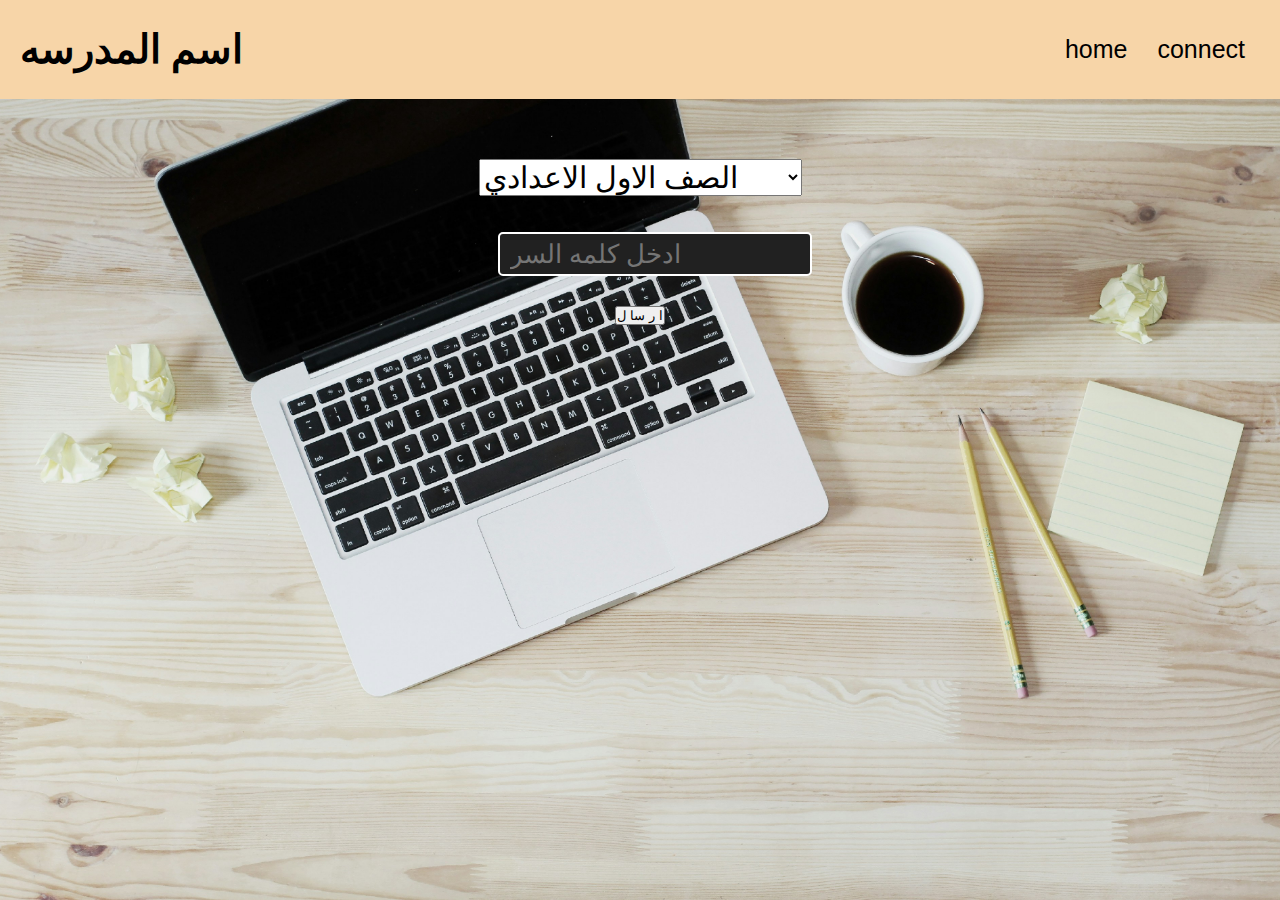
<file: index.html>
<!DOCTYPE html>
<html lang="en">

<head>
    <meta charset="UTF-8">
    <meta name="viewport" content="width=device-width, initial-scale=1.0">
    <link rel="stylesheet" href="style.css">
    <link rel="stylesheet" href="https://cdnjs.cloudflare.com/ajax/libs/font-awesome/6.6.0/css/all.min.css">

    <title>اسم المدرسه </title>
</head>

<body>
    <header>
        <div class="header">
            <h1>
                اسم المدرسه 
            </h1>

            <nav>
                <ul>
                    <li><a href="index.html">home</a></li>
                    <li><a href="contact.html">connect</a></li>
                </ul>
            </nav>

        </div>
    </header>
    <div class="search">
        <center>
            <select class="select"  id="mySelect" class="password">
                <optgroup label="الاعدادي">
                    <option value="perp1">الصف الاول الاعدادي</option>
                    <option value="perp2" >الصف الثاني الاعدادي </option>
                    <option value="perp3">الصف الثالث الاعدادي</option>
                </optgroup>
            </select>
            <br><br><br>
        <input type="password" id="passwordInput" placeholder="ادخل كلمه السر " class="password">
        <br>        
        <button onclick="checkPassword()" class="button">ا ر سا ل</button>
        <p id="linkOutput"></p>      
        <h2 class="h2">
            <p id="linkOutput"></p>
        </h2>
        </center>

    </div>





<script src="main.js">
    </script>
</body>

</html>
</file>
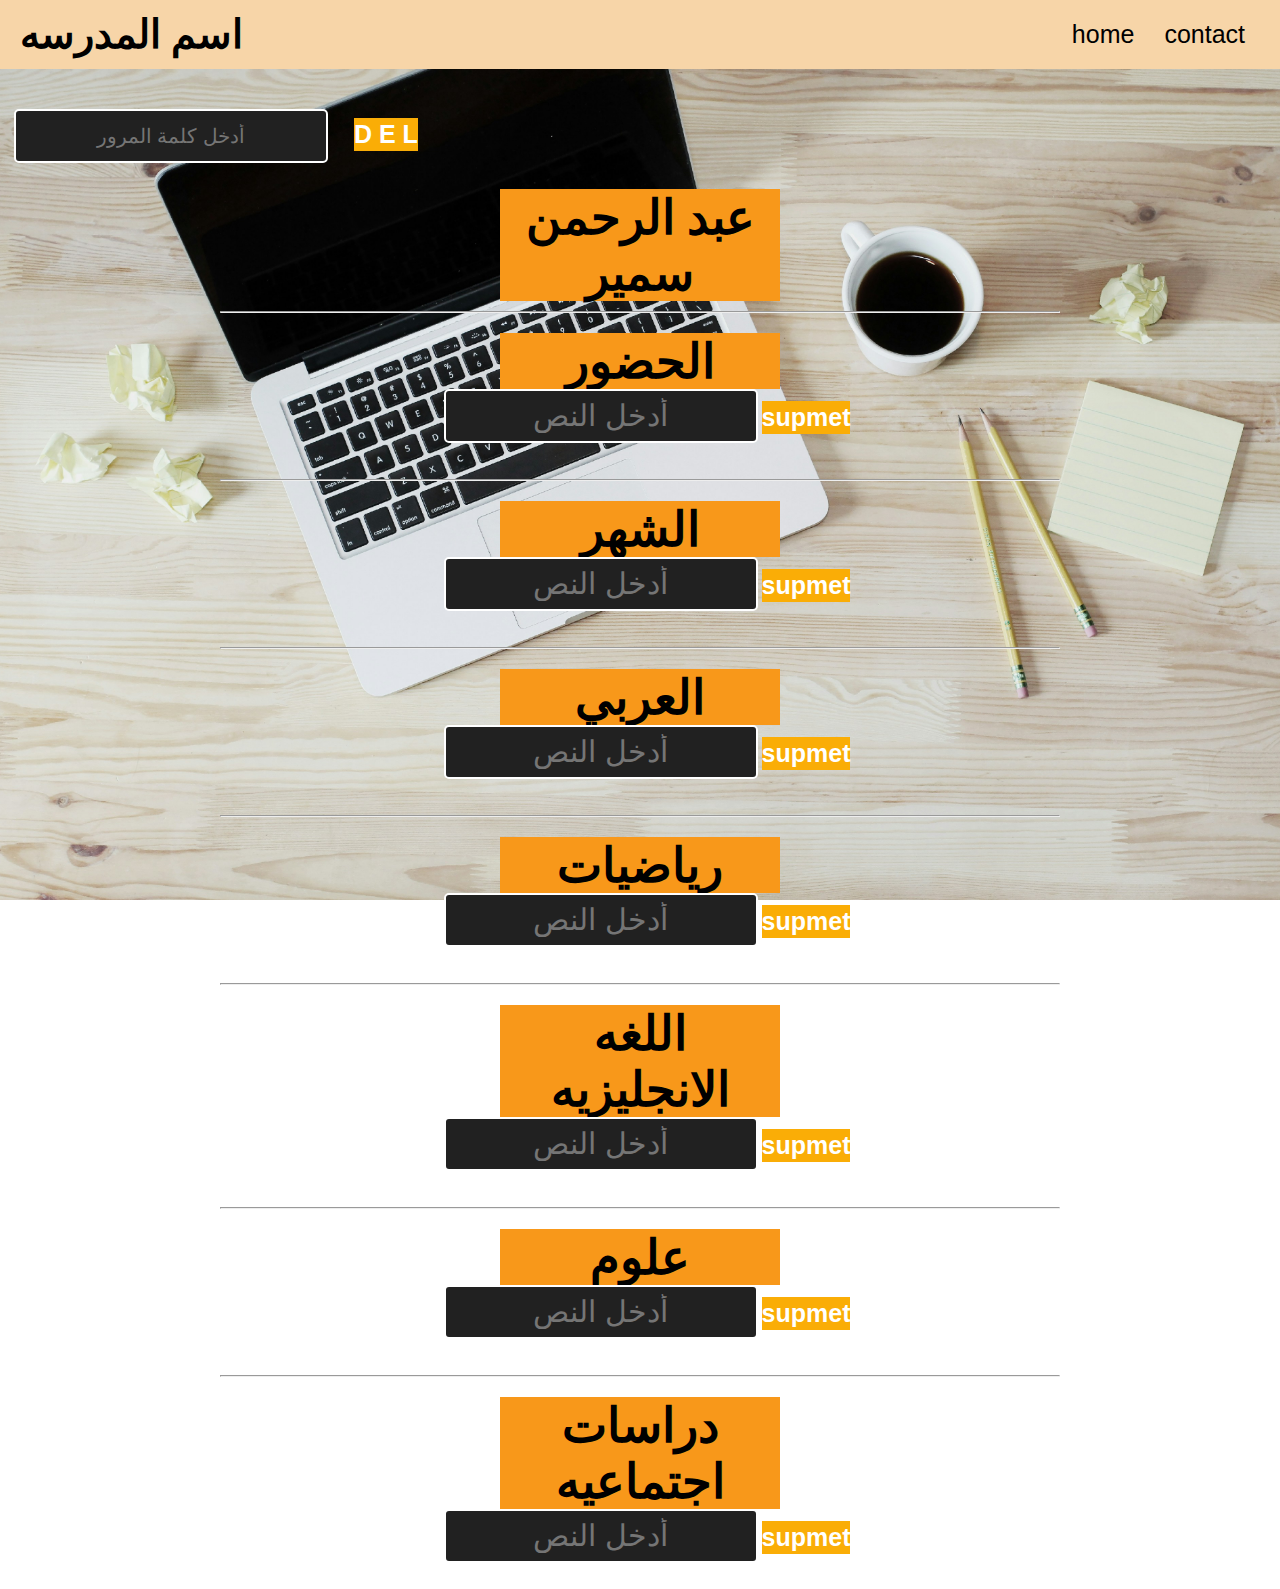
<file: abdo_degree_prep1.html>
<!DOCTYPE html>
<html lang="en">

<head>
    <meta charset="UTF-8">
    <meta name="viewport" content="width=device-width, initial-scale=1.0">
    <link rel="stylesheet" href="dergee.css">
    <title>اسم المدرسه </title>

</head>

<body>


    <header>
        <div class="header">
            <h1>
                اسم المدرسه
            </h1>
            <nav>
                <ul>
                    <li><a href="index.html">home</a></li>
                    <li><a href="contact.html">contact</a></li>
                </ul>
            </nav>

        </div>
    </header>
    <input type="password" id="passwordteather" placeholder="أدخل كلمة المرور" class="password">
    <button id="deleteButton" class="btn">D E L</button>
    <div class="student">
        <center>
            <h2 class="h2-2">عبد الرحمن سمير </h2>
            <hr class="hr-1">

            <h2 class="h2-2">الحضور</h2>
            <h2 id="result" class="h2-2"></h2>
            <input type="text" id="myInput" placeholder="أدخل النص" class="text1">
            <button onclick="saveAndCheckPassword()" class="btn">supmet</button>
            <hr class="hr-1">

            <h2 class="h2-2">الشهر</h2>
            <h2 id="result1" class="h2-2"></h2>
            <input type="text" id="myInput1" placeholder="أدخل النص" class="text1">
            <button onclick="saveAndCheckPassword1()" class="btn">supmet</button>
            <hr class="hr-1">

            <h2 class="h2-2">العربي</h2>
            <h2 id="result2" class="h2-2"></h2>
            <input type="text" id="myInput2" placeholder="أدخل النص" class="text1">
            <button onclick="saveAndCheckPassword2()" class="btn">supmet</button>

            <hr class="hr-1">
            <h2 class="h2-2">رياضيات </h2>
            <h2 id="result3" class="h2-2"> </h2>
            <input type="text" id="myInput3" placeholder="أدخل النص" class="text1">
            <button onclick="saveAndCheckPassword3()" class="btn">supmet</button>

            <hr class="hr-1">
            <h2 class="h2-2">اللغه الانجليزيه </h2>
            <h2 id="result4" class="h2-2"></h2>
            <input type="text" id="myInput4" placeholder="أدخل النص" class="text1">
            <button onclick="saveAndCheckPassword4()" class="btn">supmet</button>
            <hr class="hr-1">

            <h2 class="h2-2">علوم </h2>
            <h2 id="result5" class="h2-2"></h2>
            <input type="text" id="myInput5" placeholder="أدخل النص" class="text1">
            <button onclick="saveAndCheckPassword5()" class="btn">supmet</button>
            <hr class="hr-1">

            <h2 class="h2-2">دراسات اجتماعيه </h2>
            <h2 id="result6" class="h2-2"></h2>
            <input type="text" id="myInput6" placeholder="أدخل النص" class="text1">
            <button onclick="saveAndCheckPassword6()" class="btn">supmet</button>

        </center>
    </div>
    <script src="abdo.js"></script>
</body>

</html>
</file>
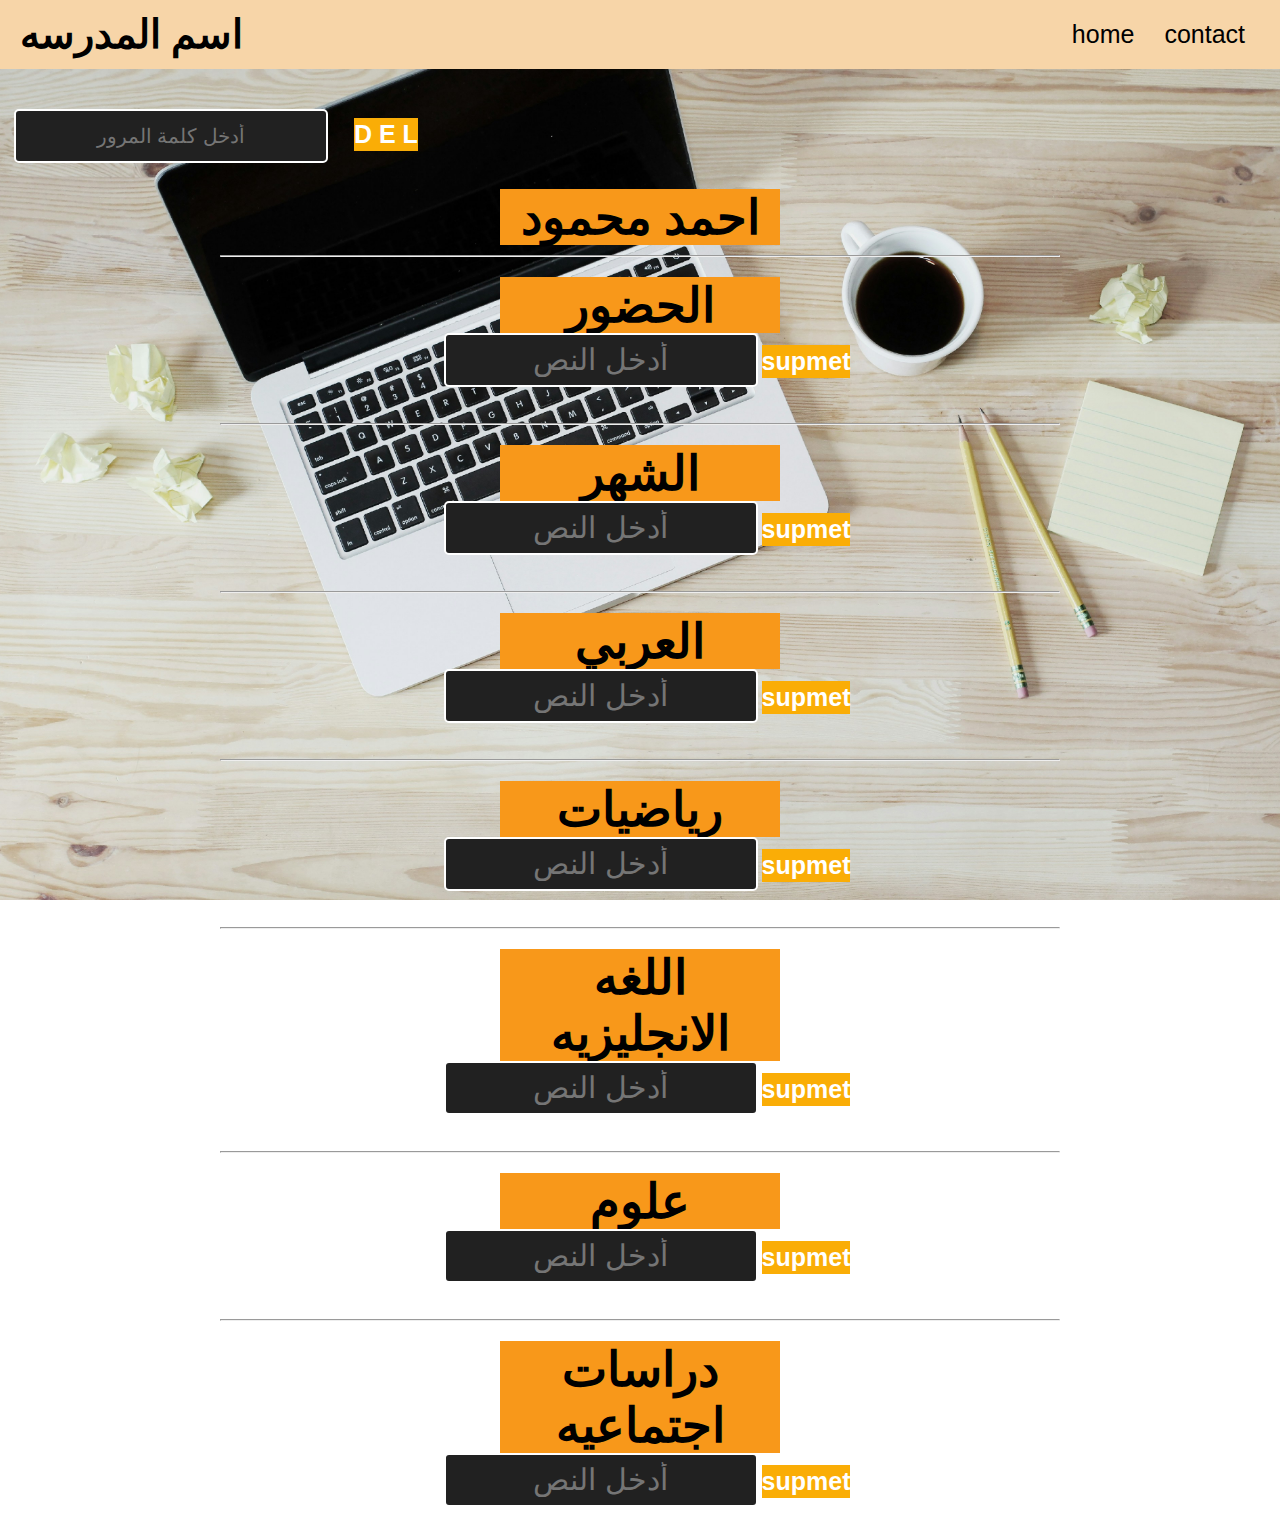
<file: ahmed_degree_prep1.html>
<!DOCTYPE html>
<html lang="en">

<head>
    <meta charset="UTF-8">
    <meta name="viewport" content="width=device-width, initial-scale=1.0">
    <link rel="stylesheet" href="dergee.css">
    <title>اسم المدرسه </title>

</head>

<body>
    <header>
        <div class="header">
            <h1>
                اسم المدرسه
            </h1>
            <div class="list">
                <details>
                    <summary>list</summary>
                    <p>
                        <a href="index.html" class="a-list">home</a>
                    </p>
                    <p>
                        <a href="contact.html" class="a-list">contact</a>
                    </p>
                </details>
            </div>
            <nav>
                <ul>
                    <li><a href="index.html">home</a></li>
                    <li><a href="contact.html">contact</a></li>
                </ul>
            </nav>

        </div>
    </header>
        <input type="password" id="passwordteather2" placeholder="أدخل كلمة المرور" class="password">
        <button id="deleteButton" class="btn">D E L </button>
    <div class="student">
        <center>
            <h2 class="h2-2">احمد محمود </h2>
            <hr class="hr-1">
            <h2 class="h2-2">الحضور</h2>
            <h2 id="result7" class="h2-2"></h2>

            <input type="text" id="myInput7" placeholder="أدخل النص" class="text1">
            <button onclick="saveAndCheckPassword7()" class="btn">supmet</button>



            <hr class="hr-1">
            <h2 class="h2-2">الشهر</h2>
            <h2 id="result8" class="h2-2"></h2>
            <input type="text" id="myInput8" placeholder="أدخل النص" class="text1">
            <button onclick="saveAndCheckPassword8()" class="btn">supmet</button>
            <hr class="hr-1">

            <h2 class="h2-2">العربي</h2>
            <h2 id="result9" class="h2-2"></h2>
            <input type="text" id="myInput9" placeholder="أدخل النص" class="text1">
            <button onclick="saveAndCheckPassword9()" class="btn">supmet</button>
            <hr class="hr-1">

            <h2 class="h2-2">رياضيات </h2>
            <h2 id="result10" class="h2-2"></h2>
            <input type="text" id="myInput10" placeholder="أدخل النص" class="text1">
            <button onclick="saveAndCheckPassword10()" class="btn">supmet</button>


            <hr class="hr-1">
            <h2 class="h2-2">اللغه الانجليزيه </h2>
            <h2 id="result11" class="h2-2"></h2>
            <input type="text" id="myInput11" placeholder="أدخل النص" class="text1">
            <button onclick="saveAndCheckPassword11()" class="btn">supmet</button>


            <hr class="hr-1">
            <h2 class="h2-2">علوم </h2>
            <h2 id="result12" class="h2-2"></h2>
            <input type="text" id="myInput12" placeholder="أدخل النص" class="text1">
            <button onclick="saveAndCheckPassword12()" class="btn">supmet</button>
            <hr class="hr-1">
            
            <h2 class="h2-2">دراسات اجتماعيه </h2>
            <h2 id="result13" class="h2-2"></h2>
            <input type="text" id="myInput13" placeholder="أدخل النص" class="text1">
            <button onclick="saveAndCheckPassword13()" class="btn">supmet</button>


        </center>
    </div>
    <script src="ahmed.js"></script>
</body>

</html>
</file>
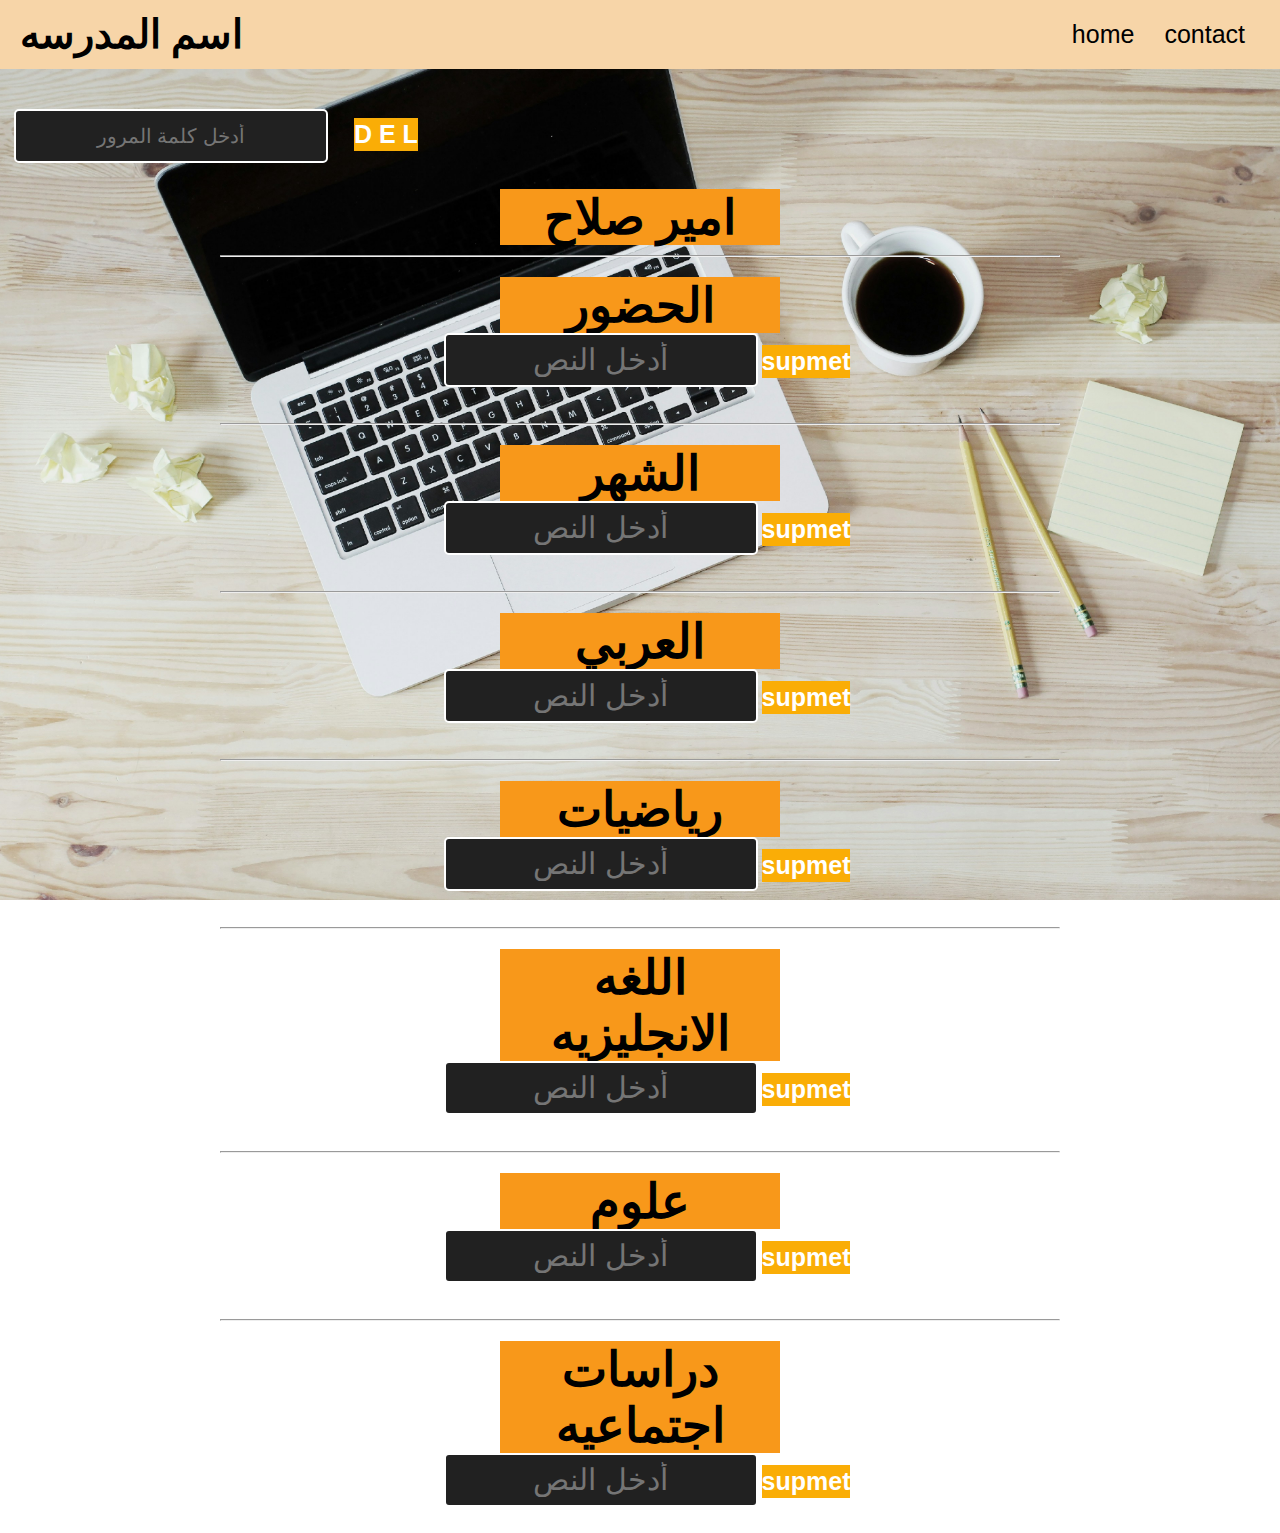
<file: amer_degree_perp2.html>
<!DOCTYPE html>
<html lang="en">
<head>
    <meta charset="UTF-8">
    <meta name="viewport" content="width=device-width, initial-scale=1.0">
    <link rel="stylesheet" href="dergee.css">
    <title>اسم المدرسه </title>

</head>
<body>
    <header>
        <div class="header">
            <h1>
                اسم المدرسه 
            </h1>
            <div class="list">
                <details>
                    <summary>list</summary>
                        <p>
                            <a href="index.html" class="a-list">home</a>
                        </p>
                        <p>
                            <a href="contact.html" class="a-list">contact</a>
                        </p>
                </details>
            </div>
            <nav>
                <ul>
                    <li><a href="index.html">home</a></li>
                    <li><a href="contact.html">contact</a></li>
                </ul>
            </nav>

        </div>
    </header>
        <input type="password" id="passwordteather3" placeholder="أدخل كلمة المرور"  class="password">
        <button id="deleteButton" class="btn">D E L</button>
    <div class="student">
        <center>
     <h2 class="h2-2">امير صلاح </h2>
     <hr class="hr-1">
     <h2 class="h2-2">الحضور</h2>
     <h2 id="result14" class="h2-2"></h2>  
     <input type="text" id="myInput14" placeholder="أدخل النص" class="text1">
     <button onclick="saveAndCheckPassword14()"  class="btn">supmet</button>
          <hr class="hr-1">

     <h2 class="h2-2">الشهر</h2>
     <h2 id="result15" class="h2-2"></h2>  
     <input type="text" id="myInput15" placeholder="أدخل النص" class="text1">
    <button onclick="saveAndCheckPassword15()"  class="btn">supmet</button>
         <hr class="hr-1">

    <h2 class="h2-2">العربي</h2>
    <h2 id="result16" class="h2-2"></h2>  
    <input type="text" id="myInput16" placeholder="أدخل النص" class="text1">
   <button onclick="saveAndCheckPassword16()"  class="btn">supmet</button>
        <hr class="hr-1">

   <h2 class="h2-2">رياضيات </h2>
   <h2 id="result17" class="h2-2"></h2>  
   <input type="text" id="myInput17" placeholder="أدخل النص" class="text1">
   <button onclick="saveAndCheckPassword17()"  class="btn">supmet</button>
        <hr class="hr-1">

   <h2 class="h2-2">اللغه الانجليزيه </h2>
   <h2 id="result18" class="h2-2"></h2>  
   <input type="text" id="myInput18" placeholder="أدخل النص" class="text1">
   <button onclick="saveAndCheckPassword18()"  class="btn">supmet</button>
        <hr class="hr-1">

   <h2 class="h2-2">علوم </h2>
   <h2 id="result19" class="h2-2"></h2>  
   <input type="text" id="myInput19" placeholder="أدخل النص" class="text1">
   <button onclick="saveAndCheckPassword19()"  class="btn">supmet</button>
        <hr class="hr-1">

   <h2 class="h2-2">دراسات اجتماعيه  </h2>
   <h2 id="result20" class="h2-2"></h2>  
   <input type="text" id="myInput20" placeholder="أدخل النص" class="text1">
   <button onclick="saveAndCheckPassword20()"  class="btn">supmet</button>
        </center>
    </div>
    <script src="amer.js"></script>
</body>
</html>
</file>
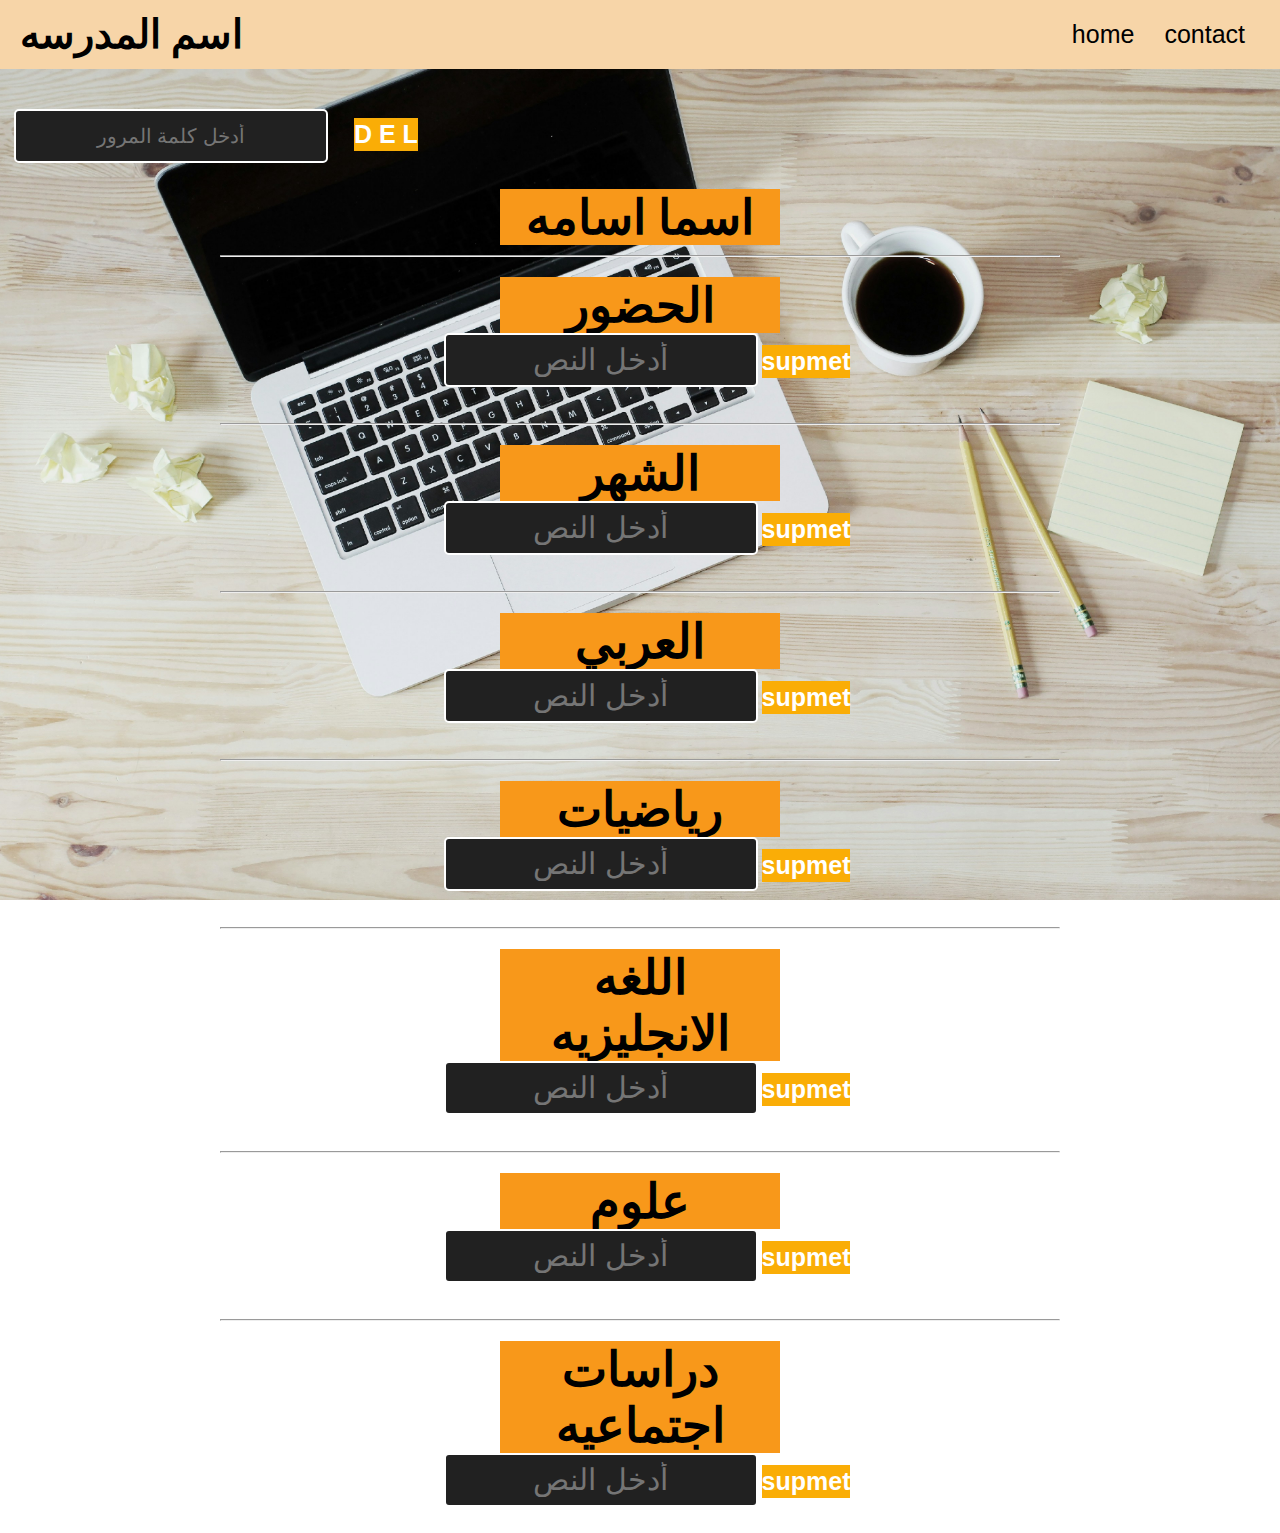
<file: asma_degree_prep2.html>
<!DOCTYPE html>
<html lang="en">
<head>
    <meta charset="UTF-8">
    <meta name="viewport" content="width=device-width, initial-scale=1.0">
    <link rel="stylesheet" href="dergee.css">
    <title>اسم المدرسه </title>

</head>
<body>
    <header>
        <div class="header">
            <h1>
                اسم المدرسه 
            </h1>
            <div class="list">
                <details>
                    <summary>list</summary>
                        <p>
                            <a href="index.html" class="a-list">home</a>
                        </p>
                        <p>
                            <a href="contact.html" class="a-list">contact</a>
                        </p>
                </details>
            </div>
            <nav>
                <ul>
                    <li><a href="index.html">home</a></li>
                    <li><a href="contact.html">contact</a></li>
                </ul>
            </nav>

        </div>
    </header>
        <input type="password" id="passwordteather4" placeholder="أدخل كلمة المرور"  class="password">
        <button id="deleteButton"   class="btn"> D E L</button>
    <div class="student">
        <center>
     <h2 class="h2-2">اسما اسامه </h2>
     <hr class="hr-1">
     <h2 class="h2-2">الحضور</h2>
     <h2 id="result21" class="h2-2"></h2>  
     <input type="text" id="myInput21" placeholder="أدخل النص" class="text1">
     <button onclick="saveAndCheckPassword21()"  class="btn">supmet</button>
          <hr class="hr-1">

     <h2 class="h2-2">الشهر</h2>
     <h2 id="result22" class="h2-2"></h2>  
     <input type="text" id="myInput22" placeholder="أدخل النص" class="text1">
    <button onclick="saveAndCheckPassword22()"  class="btn">supmet</button>
         <hr class="hr-1">

    <h2 class="h2-2">العربي</h2>
    <h2 id="result23" class="h2-2"></h2>  
    <input type="text" id="myInput23" placeholder="أدخل النص" class="text1">
   <button onclick="saveAndCheckPassword23()"  class="btn">supmet</button>
        <hr class="hr-1">

   <h2 class="h2-2">رياضيات </h2>
   <h2 id="result24" class="h2-2"></h2>  
   <input type="text" id="myInput24" placeholder="أدخل النص" class="text1">
   <button onclick="saveAndCheckPassword24()"  class="btn">supmet</button>
        <hr class="hr-1">

   <h2 class="h2-2">اللغه الانجليزيه </h2>
   <h2 id="result25" class="h2-2"></h2>  
   <input type="text" id="myInput25" placeholder="أدخل النص" class="text1">
   <button onclick="saveAndCheckPassword25()"  class="btn">supmet</button>
        <hr class="hr-1">

   <h2 class="h2-2">علوم </h2>
   <h2 id="result26" class="h2-2"></h2>  
   <input type="text" id="myInput26" placeholder="أدخل النص" class="text1">
   <button onclick="saveAndCheckPassword26()"  class="btn">supmet</button>
        <hr class="hr-1">

   <h2 class="h2-2">دراسات اجتماعيه  </h2>
   <h2 id="result27" class="h2-2"></h2>  
   <input type="text" id="myInput27" placeholder="أدخل النص" class="text1">
   <button onclick="saveAndCheckPassword27()"  class="btn">supmet</button>
        </center>
    </div>
    <script src="asma.js"></script>
</body>
</html>
</file>
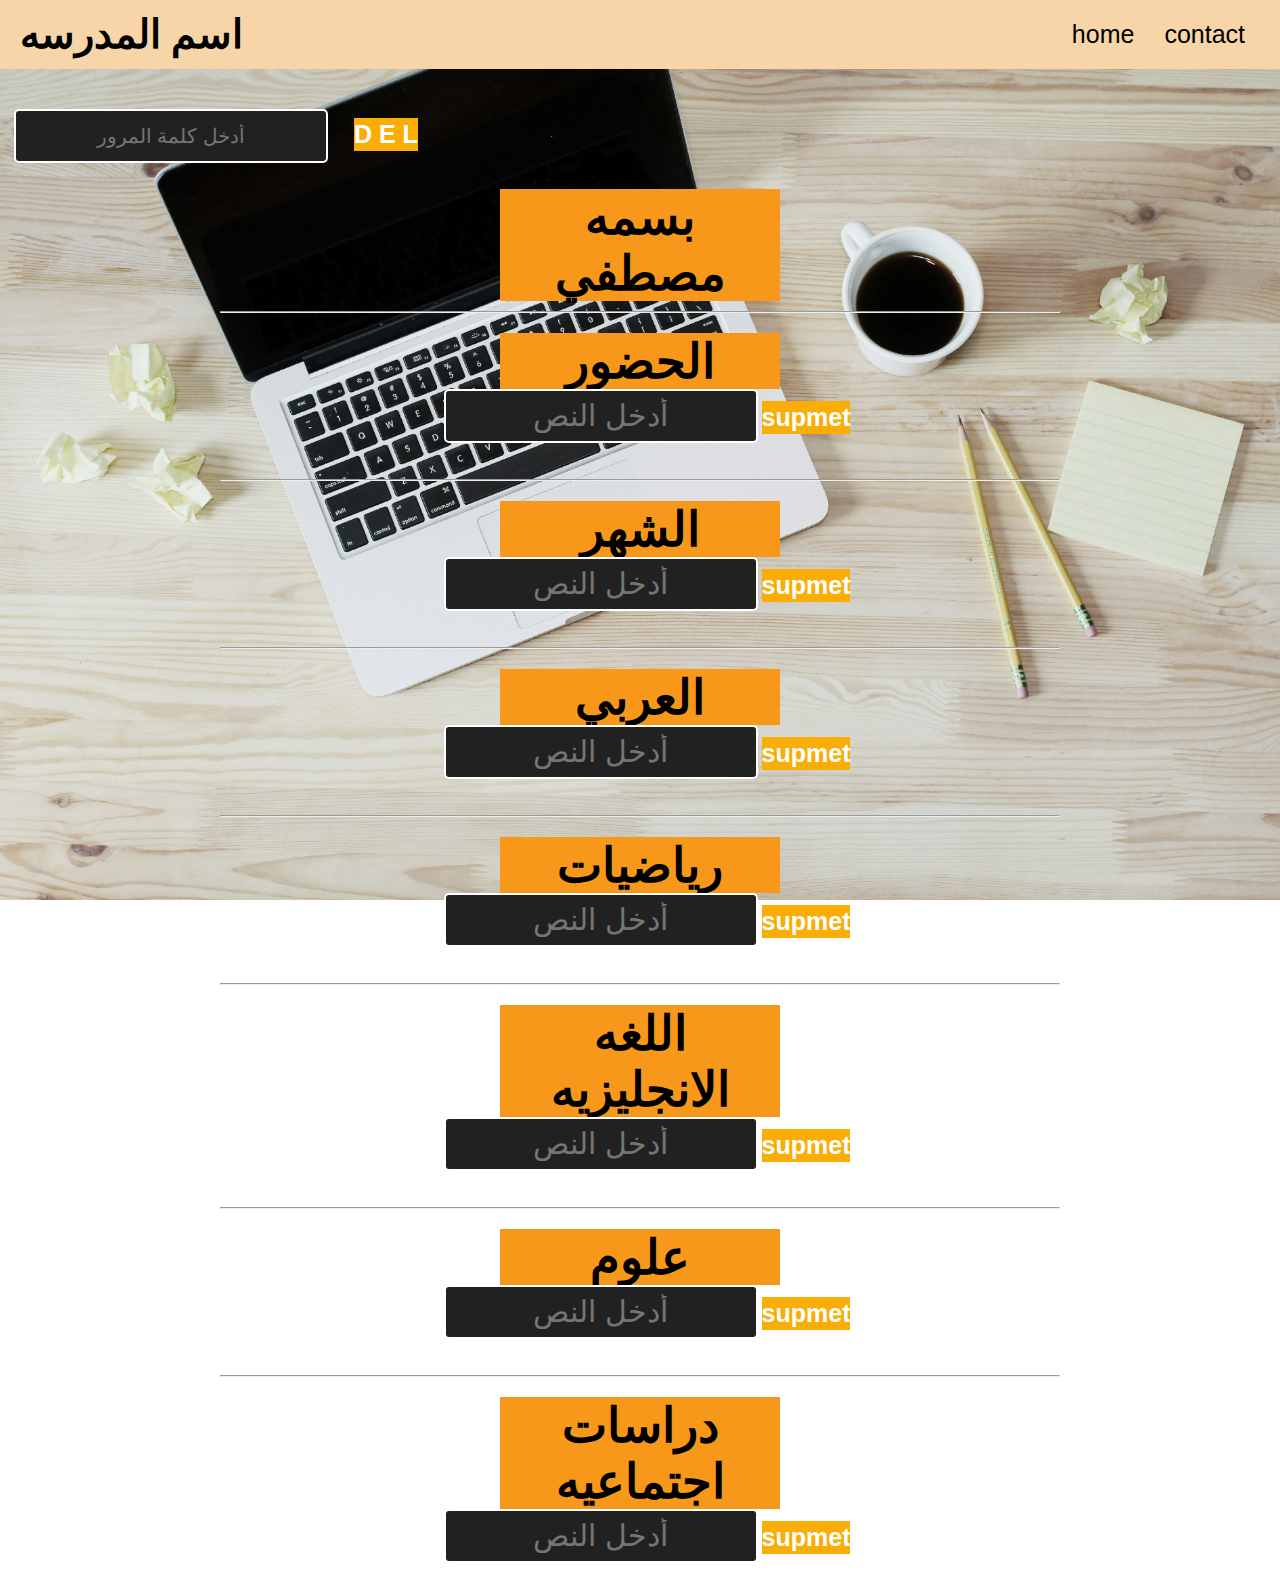
<file: basma_degree_perp3.html>
<!DOCTYPE html>
<html lang="en">
<head>
    <meta charset="UTF-8">
    <meta name="viewport" content="width=device-width, initial-scale=1.0">
    <link rel="stylesheet" href="dergee.css">
    <title>اسم المدرسه </title>

</head>
<body>
    <header>
        <div class="header">
            <h1>
                اسم المدرسه 
            </h1>
            <div class="list">
                <details>
                    <summary>list</summary>
                        <p>
                            <a href="index.html" class="a-list">home</a>
                        </p>
                        <p>
                            <a href="contact.html" class="a-list">contact</a>
                        </p>
                </details>
            </div>
            <nav>
                <ul>
                    <li><a href="index.html">home</a></li>
                    <li><a href="contact.html">contact</a></li>
                </ul>
            </nav>

        </div>
    </header>
        <input type="password" id="passwordteather5" placeholder="أدخل كلمة المرور"  class="password">
        <button id="deleteButton" class="btn">D E L</button>
    <div class="student">
        <center>
     <h2 class="h2-2">بسمه مصطفي </h2>
     <hr class="hr-1">
     <h2 class="h2-2">الحضور</h2>
     <h2 id="result28" class="h2-2"></h2>  
     <input type="text" id="myInput28" placeholder="أدخل النص" class="text1">
     <button onclick="saveAndCheckPassword28()"  class="btn">supmet</button>
          <hr class="hr-1">

     <h2 class="h2-2">الشهر</h2>
     <h2 id="result29" class="h2-2"></h2>  
     <input type="text" id="myInput29" placeholder="أدخل النص" class="text1">
    <button onclick="saveAndCheckPassword29()"  class="btn">supmet</button>
         <hr class="hr-1">

    <h2 class="h2-2">العربي</h2>
    <h2 id="result30" class="h2-2"></h2>  
    <input type="text" id="myInput30" placeholder="أدخل النص" class="text1">
   <button onclick="saveAndCheckPassword30()"  class="btn">supmet</button>
        <hr class="hr-1">

   <h2 class="h2-2">رياضيات </h2>
   <h2 id="result31" class="h2-2"></h2>  
   <input type="text" id="myInput31" placeholder="أدخل النص" class="text1">
   <button onclick="saveAndCheckPassword31()"  class="btn">supmet</button>
        <hr class="hr-1">

   <h2 class="h2-2">اللغه الانجليزيه </h2>
   <h2 id="result32" class="h2-2"></h2>  
   <input type="text" id="myInput32" placeholder="أدخل النص" class="text1">
   <button onclick="saveAndCheckPassword32()"  class="btn">supmet</button>
        <hr class="hr-1">

   <h2 class="h2-2">علوم </h2>
   <h2 id="result33" class="h2-2"></h2>  
   <input type="text" id="myInput33" placeholder="أدخل النص" class="text1">
   <button onclick="saveAndCheckPassword33()"  class="btn">supmet</button>
        <hr class="hr-1">

   <h2 class="h2-2">دراسات اجتماعيه  </h2>
   <h2 id="result34" class="h2-2"></h2>  
   <input type="text" id="myInput34" placeholder="أدخل النص" class="text1">
   <button onclick="saveAndCheckPassword34()"  class="btn">supmet</button>
        </center>
    </div>
    <script src="basma.js"></script>
</body>
</html>
</file>
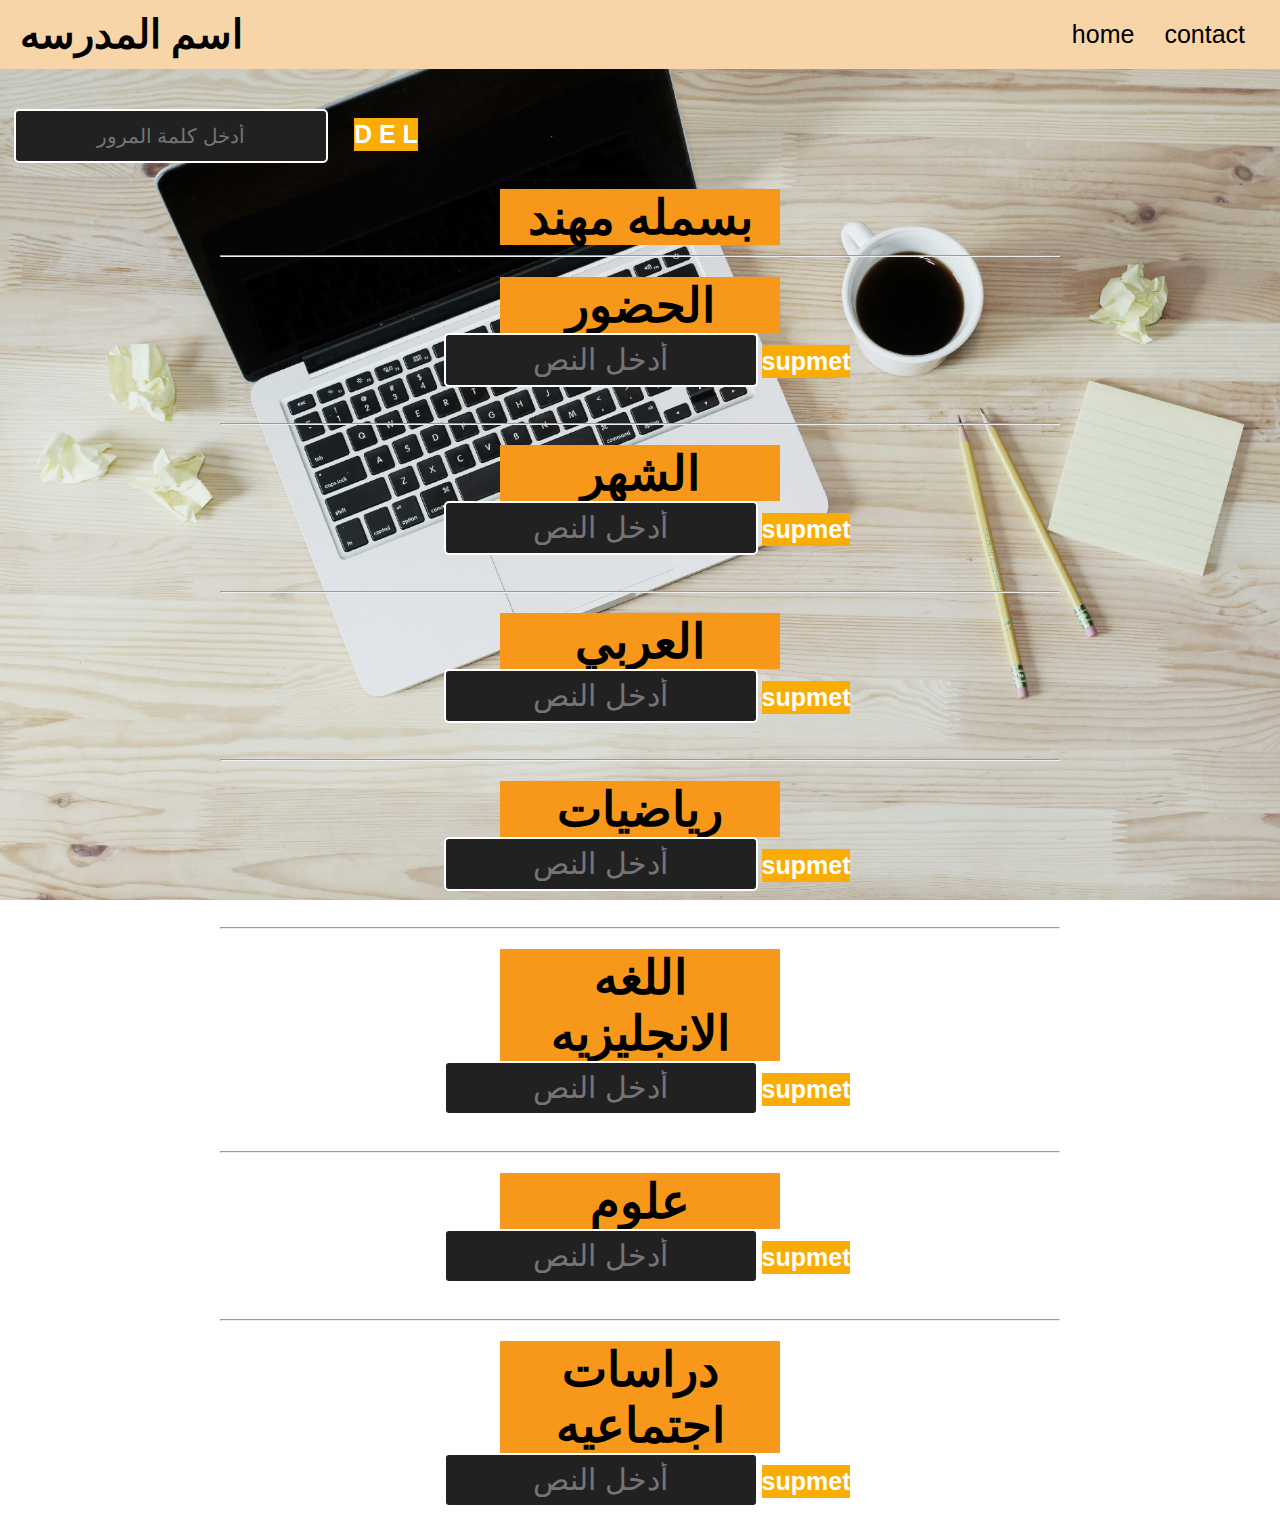
<file: bsmala_degree_prep3.html>
<!DOCTYPE html>
<html lang="en">
<head>
    <meta charset="UTF-8">
    <meta name="viewport" content="width=device-width, initial-scale=1.0">
    <link rel="stylesheet" href="dergee.css">
    <title>اسم المدرسه </title>

</head>
<body>
    <header>
        <div class="header">
            <h1>
                اسم المدرسه 
            </h1>
            <div class="list">
                <details>
                    <summary>list</summary>
                        <p>
                            <a href="index.html" class="a-list">home</a>
                        </p>
                        <p>
                            <a href="contact.html" class="a-list">contact</a>
                        </p>
                </details>
            </div>
            <nav>
                <ul>
                    <li><a href="index.html">home</a></li>
                    <li><a href="contact.html">contact</a></li>
                </ul>
            </nav>

        </div>
    </header>
        <input type="password" id="passwordteather6" placeholder="أدخل كلمة المرور"  class="password">
        <button id="deleteButton" class="btn">D E L</button>
    <div class="student">
        <center>
     <h2 class="h2-2">بسمله مهند </h2>
     <hr class="hr-1">
     <h2 class="h2-2">الحضور</h2>
     <h2 id="result35" class="h2-2"></h2>  
     <input type="text" id="myInput35" placeholder="أدخل النص" class="text1">
     <button onclick="saveAndCheckPassword35()"  class="btn">supmet</button>
          <hr class="hr-1">

     <h2 class="h2-2">الشهر</h2>
     <h2 id="result36" class="h2-2"></h2>  
     <input type="text" id="myInput36" placeholder="أدخل النص" class="text1">
    <button onclick="saveAndCheckPassword36()"  class="btn">supmet</button>
         <hr class="hr-1">

    <h2 class="h2-2">العربي</h2>
    <h2 id="result37" class="h2-2"></h2>  
    <input type="text" id="myInput37" placeholder="أدخل النص" class="text1">
   <button onclick="saveAndCheckPassword37()"  class="btn">supmet</button>
        <hr class="hr-1">

   <h2 class="h2-2">رياضيات </h2>
   <h2 id="result38" class="h2-2"></h2>  
   <input type="text" id="myInput38" placeholder="أدخل النص" class="text1">
   <button onclick="saveAndCheckPassword38()"  class="btn">supmet</button>
        <hr class="hr-1">

   <h2 class="h2-2">اللغه الانجليزيه </h2>
   <h2 id="result39" class="h2-2"></h2>  
   <input type="text" id="myInput39" placeholder="أدخل النص" class="text1">
   <button onclick="saveAndCheckPassword39()"  class="btn">supmet</button>
        <hr class="hr-1">

   <h2 class="h2-2">علوم </h2>
   <h2 id="result40" class="h2-2"></h2>  
   <input type="text" id="myInput40" placeholder="أدخل النص" class="text1">
   <button onclick="saveAndCheckPassword40()"  class="btn">supmet</button>
        <hr class="hr-1">

   <h2 class="h2-2">دراسات اجتماعيه  </h2>
   <h2 id="result41" class="h2-2"></h2>  
   <input type="text" id="myInput41" placeholder="أدخل النص" class="text1">
   <button onclick="saveAndCheckPassword41()"  class="btn">supmet</button>
        </center>
    </div>
    <script src="bsmala.js"></script>
</body>
</html>
</file>
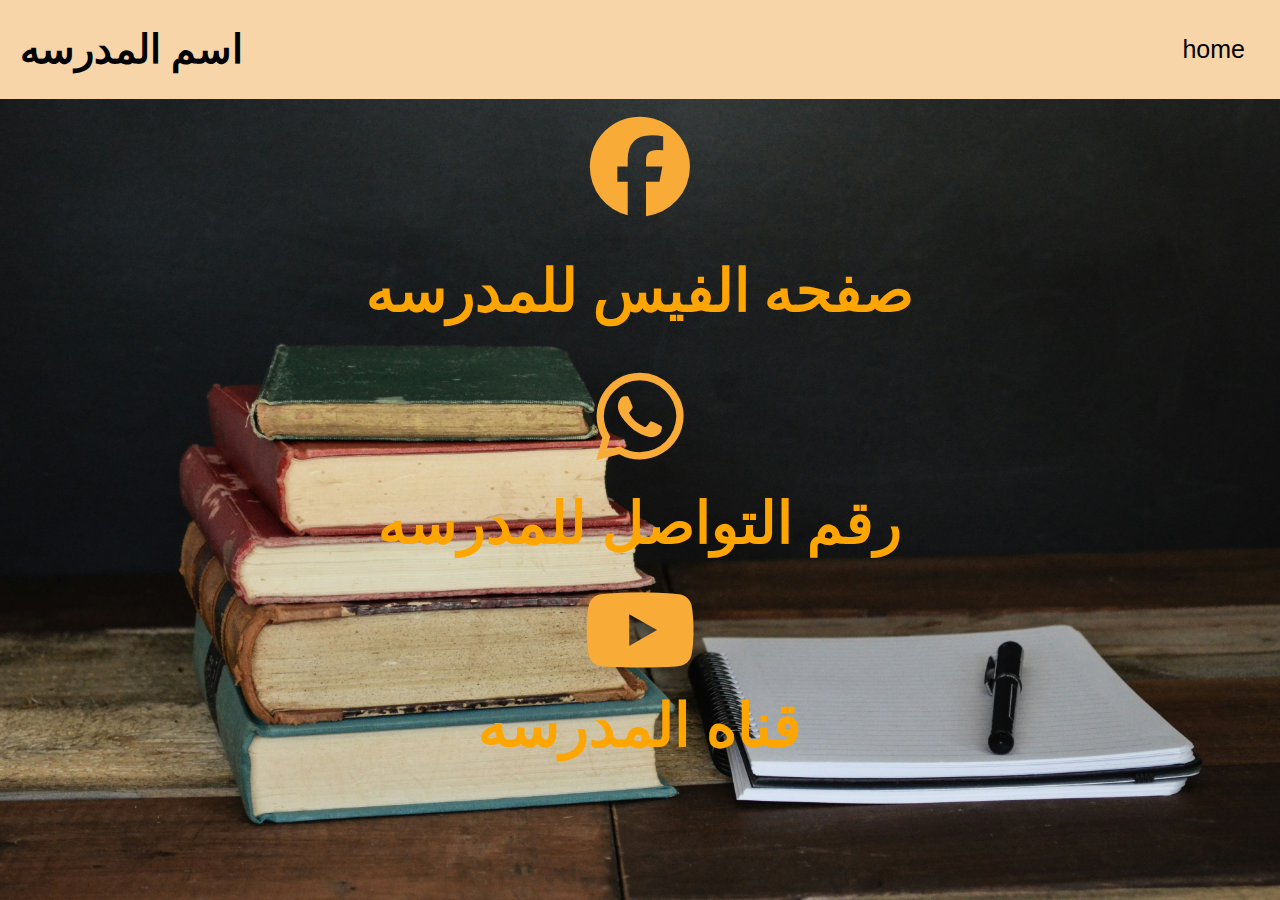
<file: contact.html>
<!DOCTYPE html>
<html lang="en">
<head>
    <meta charset="UTF-8">
    <meta name="viewport" content="width=device-width, initial-scale=1.0">
<link rel="stylesheet" href="contact.css">
    <link rel="stylesheet" href="https://cdnjs.cloudflare.com/ajax/libs/font-awesome/6.6.0/css/all.min.css">
    <title> اسم المدرسه </title>
</head>
<body>
    <header>
        <div class="header">
            <h1>
                اسم المدرسه 
            </h1>
            <nav>
                <ul>
                    <li><a href="index0.html">home</a></li>
                </ul>
            </nav>

        </div>
        <div class="facebook">
            <h3 class="h2-facebook">
                <i class="fa-brands fa-facebook" style="color:rgb(248, 171, 55);"></i>            
            </h3>
            
            <h3 class="h2-1">
                <a href="#"> صفحه الفيس للمدرسه </a>
            </h3>
        </div>
        <div class="whatsapp">
            <h3 class="h2-whattsapp">
                <i class="fa-brands fa-whatsapp" style="color:rgb(248, 171, 55);"></i>       
            </h3>
            <h3 class="h2-2">
                رقم التواصل للمدرسه
            </h3>
        </div>
        <div class="youtube">
            <h3 class="h2-youtube">
                <i class="fa-brands fa-youtube" style="color:rgb(248, 171, 55);"></i>        
            </h3>
            <h3 class="h2-3">
                <a href="#">قناه المدرسه</a>
            </h3>
        </div>

</body>
</html>
</file>
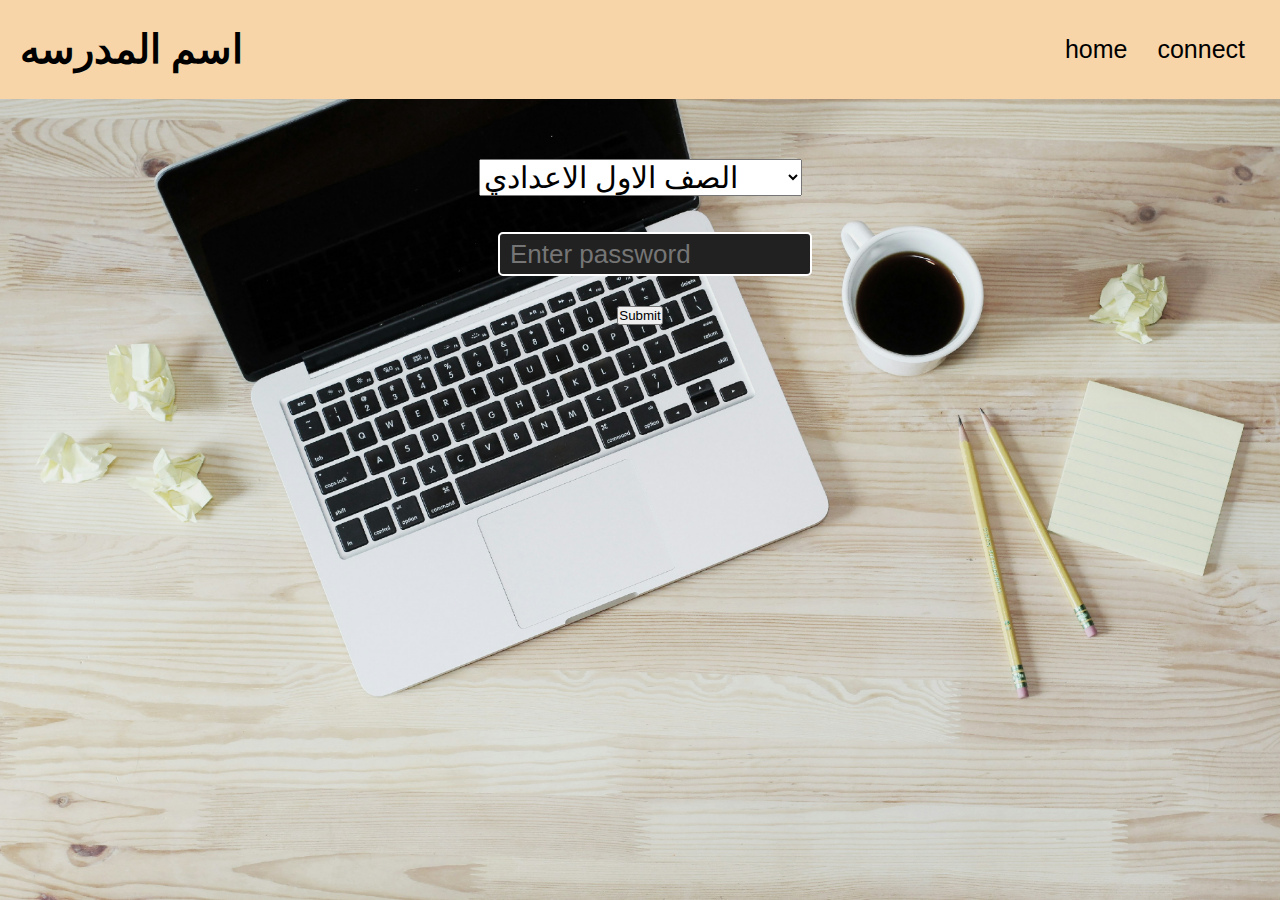
<file: index0.html>
<!DOCTYPE html>
<html lang="en">

<head>
    <meta charset="UTF-8">
    <meta name="viewport" content="width=device-width, initial-scale=1.0">
    <link rel="stylesheet" href="style.css">
    <link rel="stylesheet" href="https://cdnjs.cloudflare.com/ajax/libs/font-awesome/6.6.0/css/all.min.css">

    <title>اسم المدرسه </title>
</head>

<body>
    <header>
        <div class="header">
            <h1>
                اسم المدرسه 
            </h1>
            <div class="list">
                <details>
                    <summary>list</summary>
                        <p>
                            <a href="index0.html" class="a-list">home</a>
                        </p>
                        <p>
                            <a href="connect.html" class="a-list">connect</a>
                        </p>
                </details>
            </div>
            <nav>
                <ul>
                    <li><a href="index0.html">home</a></li>
                    <li><a href="connect.html">connect</a></li>
                </ul>
            </nav>

        </div>
    </header>
    <div class="search">
        <center>
            <select class="select"  id="mySelect" class="password">
                <optgroup label="الاعدادي">
                    <option value="perp1">الصف الاول الاعدادي</option>
                    <option value="perp2" >الصف الثاني الاعدادي </option>
                    <option value="perp3">الصف الثالث الاعدادي</option>
                </optgroup>
            </select>
            <br><br><br>
        <input type="password" id="passwordInput" placeholder="Enter password" class="password">
        <br>        
        <button onclick="checkPassword()" class="button">Submit</button>
        <p id="linkOutput"></p>      
        <h2 class="h2">
            <p id="linkOutput"></p>
        </h2>
        </center>

    </div>
    <script src="main.js">
    </script>
</body>

</html>
</file>
<file: style.css>
*{
    margin: 0;
    padding: 0;
    scroll-behavior: smooth;
}
body{
  background-image: url(image.jpg);
    background-size: cover;
    background-attachment: fixed;
    background-position: center;
    width: 100%;
    height: 100vh;
}

.header{
    display: flex;
    justify-content: space-between;
    align-items: center;
    color: black;
    padding: 20px 20px;
    font-size: 20px;
    background-color:rgb(247, 213, 168);
    margin: 0px 0px 60px 0px ;


}
.list{
    display: none;
}
h1{
    color: black;
}
.header ul{
    display: flex;
}
.header ul li{
    list-style: none;
    margin: 15px;
    cursor: pointer;
    font-family:Verdana, Geneva, Tahoma, sans-serif;
    font-size: 25px;
}
.header ul li a:hover{
    color:white;
}
.header ul li a{
 text-decoration: none;
 color:black;
}
.samer1{
    width: 50%;
    margin: 50px 300px;
    text-align:center;
    padding: 27px;
}

.btn {
  font-size: 1.2rem;
  padding: 1rem 2.5rem;
  border: none;
  outline: none;
  border-radius: 0.4rem;
  cursor: pointer;
  text-transform: uppercase;
  background-color: rgb(14, 14, 26);
  color: rgb(234, 234, 234);
  font-weight: 700;
  transition: 0.6s;
  box-shadow: 0px 0px 20px #654f1f;

}
.btn:hover {
    background: rgb(134, 82, 4);
    background: linear-gradient(270deg, rgba(247, 182, 84, 0.788) 0%, rgba(232, 152, 31, 0.873) 60%);
    color: rgb(4, 4, 38);
}
.password {
    margin: 0px 0px 30px 30px;
    font-family: 'Gill Sans', 'Gill Sans MT', Calibri, 'Trebuchet MS', sans-serif;
    background-color: #212121;
    font-size: 26px;
    max-width: 290px;
    height: 20px;
    padding: 10px;
    /* text-align: center; */
    border: 2px solid white;
    border-radius: 5px;
    /* box-shadow: 3px 3px 2px rgb(249, 255, 85); */
  }
  
  .password:focus {
    color: rgb(248, 152, 26);
    background-color: #212121;
    outline-color: rgb(248, 152, 26);
    box-shadow: -3px -3px 15px rgb(248, 152, 26);
    transition: .1s;
    transition-property: box-shadow;
  }
.search .a-2{
    margin: 20px;
    text-decoration: none;
    color:rgb(248, 171, 55);;
    font-size: 40px;
}
.search  .a-2:hover{
    color:white;
}
.select{
    font-family: 'Gill Sans', 'Gill Sans MT', Calibri, 'Trebuchet MS', sans-serif;
    font-size: 30px;
}
@media (max-width:430px) {
  body {
    background-image: url(imagebg.jpg);
    background-size: auto;
  }
  .header{
    font-size: 18px;
    margin: -5px -561px 35px 0px;
}
#mySelect{
  margin: 0px -500px 0px 0px;
  font-size: 35px;
  height: 69px;
}
 .password{
  margin: 0px -500px 59px 0px;
  font-size: 35px;
  height: 69px;
 }
 .button{
  margin: 0px -500px 0px 0px;
  font-size: 35px;
  height: 69px;
 }
}
@media (max-width:412px) {
  body {
    background-image: url(imagebg.jpg);
    background-size: auto;
  }
  .header{
    font-size: 18px;
    margin: -5px -561px 35px 0px;
}
#mySelect{
  margin: 0px -500px 0px 0px;
  font-size: 35px;
  height: 69px;
}
 .password{
  margin: 0px -500px 59px 0px;
  font-size: 35px;
  height: 69px;
 }
 .button{
  margin: 0px -500px 0px 0px;
  font-size: 35px;
  height: 69px;
 }
}
@media (max-width:384px) {
  body {
    background-image: url(imagebg.jpg);
    background-size: auto;
  }
  .header{
    font-size: 18px;
    margin: -5px -561px 35px 0px;
}
#mySelect{
  margin: 0px -500px 0px 0px;
  font-size: 35px;
  height: 69px;
}
 .password{
  margin: 0px -500px 59px 0px;
  font-size: 35px;
  height: 69px;
 }
 .button{
  margin: 0px -500px 0px 0px;
  font-size: 35px;
  height: 69px;
 }
}
@media (max-width:360px) {
  body {
    background-image: url(imagebg.jpg);
    background-size: auto;
  }
  .header{
    font-size: 18px;
    margin: -5px -561px 35px 0px;
}
#mySelect{
  margin: 0px -500px 0px 0px;
  font-size: 35px;
  height: 69px;
}
 .password{
  margin: 0px -500px 59px 0px;
  font-size: 35px;
  height: 69px;
 }
 .button{
  margin: 0px -500px 0px 0px;
  font-size: 35px;
  height: 69px;
 }
}
@media (max-width:320px) {
  body {
    background-image: url(imagebg.jpg);
    background-size: auto;
  }
  .header{
    font-size: 18px;
    margin: -5px -561px 35px 0px;
}
#mySelect{
  margin: 0px -500px 0px 0px;
  font-size: 35px;
  height: 69px;
}
 .password{
  margin: 0px -500px 59px 0px;
  font-size: 35px;
  height: 69px;
 }
 .button{
  margin: 0px -500px 0px 0px;
  font-size: 35px;
  height: 69px;
 }
}
</file>
<file: dergee.css>
* {
    margin: 0;
    padding: 0;
    scroll-behavior: smooth;
}

body {
    background-image: url(image.jpg);
    background-size: cover;
    background-position: center;
    background-attachment: fixed;
    width: 100%;
    height: 100vh;
    overflow: hidden;
    /* ... other existing styles ... */
    overflow-y: scroll;
}
::-webkit-scrollbar{
  width: 15px;
}
::-webkit-scrollbar-track{
  background: #ffecaf;
}
::-webkit-scrollbar-thumb{
  background: linear-gradient(#ffd82b, #faad06);
  border-radius: 10px;
}

.header {
    display: flex;
    justify-content: space-between;
    align-items: center;
    color: black;
    padding: 5px 20px;
    font-size: 20px;
    background-color: #f7d5a8;
    margin: 0px 0px 40px 0px;


}

h1 {
    color: black;
}

.header ul {
    display: flex;
}

.header ul li {
    list-style: none;
    margin: 15px;
    cursor: pointer;
    font-family:Verdana, Geneva, Tahoma, sans-serif;
    font-size: 25px;
}

.header ul li a:hover {
    color: white;
}

.header ul li a {
    text-decoration: none;
    color: black;
}
hr {
    margin: 10px 220px 20px 220px;


}
.h2-2 {
    font-size: 48px;
    background-color: rgb(248, 152, 26);
    margin: 0px 500px 0px 500px;
    color: rgb(0, 0, 0);

}
.list{
  display: none;
}
.hr1 {
    margin: 10px 420px 20px 420px;
}
.btn{
background-color: #faad06;
}
button {
  color: white;
  text-decoration: none;
  font-size: 25px;
  border: none;
  background: none;
  font-weight: 600;
  font-family: 'Poppins', sans-serif;
}

button::before {
  margin-left: auto;
}

button::after, button::before {
  content: '';
  width: 0%;
  height: 2px;
  background: #f44336;
  display: block;
  transition: 0.5s;
}

button:hover::after, button:hover::before {
  width: 100%;
}
.password {
     margin: 0px 22px 26px 14px;
    font-family: 'Gill Sans', 'Gill Sans MT', Calibri, 'Trebuchet MS', sans-serif;
    background-color: #212121;
    font-size: 20px;
    max-width: 290px;
    width: 290px;
    height: 30px;
    padding: 10px;
     text-align: center;
    border: 2px solid white;
    border-radius: 5px;
   
  }
  
  .password:focus {
    color: rgb(248, 152, 26);
    background-color: #212121;
    outline-color: rgb(248, 152, 26);
    box-shadow: -3px -3px 15px rgb(248, 152, 26);
    transition: .1s;
    transition-property: box-shadow;
  }
  .text1 {
     margin: 0px 0px 26px 14px;
    font-family: 'Gill Sans', 'Gill Sans MT', Calibri, 'Trebuchet MS', sans-serif;
    background-color: #212121;
    font-size: 30px;
    max-width: 290px;
    height: 30px;
    padding: 10px;
    text-align: center;
    border: 2px solid white;
    border-radius: 5px;
  }
  
  .text1:focus {
    color: rgb(248, 152, 26);
    background-color: #212121;
    outline-color: rgb(248, 152, 26);
    box-shadow: -3px -3px 15px rgb(248, 152, 26);
    transition: .1s;
    transition-property: box-shadow;
  }
.teatherbar{
  display: block;
}
      /* max-width:1024px */
      @media (max-width:1024px) {
        body {
          background-image: url(image.jpg);
          background-size: auto;
        }
        body::-webkit-scrollbar{
          width: 15px;
        }
        body::-webkit-scrollbar-track{
          background: #ffecaf;
        }
        body::-webkit-scrollbar-thumb{
          background: linear-gradient(#ffd82b, #faad06);
          border-radius: 10px;
        }
        
        .header{
            padding: 22px 12px;
            font-size: 18px;
            margin: -5px 2px 35px 0px;
        }
    
        .teather{
            padding: 0px 20px 9px 0px;
            display: flex;
            margin: 0px 0px 0px 73px;
        }
    
        .student .h2-2 {
            font-size: 43px;
            background-color: rgb(248, 152, 26);
            margin: 0px 84px 0px 123px;
            color: rgb(0, 0, 0);
        }
        .hr-1{
          margin: 14px 466px 20px 149px;
          padding: 13px 417px 0px 184px;
          background-color: #a36411;;
        }
    }
    /* max-width:820px */
    @media (max-width:820px) {
      body {
        background-image: url(image.jpg);
        background-size: auto;
      }
      body::-webkit-scrollbar{
        width: 15px;
      }
      body::-webkit-scrollbar-track{
        background: #ffecaf;
      }
      body::-webkit-scrollbar-thumb{
        background: linear-gradient(#ffd82b, #faad06);
        border-radius: 10px;
      }
      
      .header{
          padding: 22px 12px;
          font-size: 18px;
          margin: -5px 2px 35px 0px;
      }
  
      .teather{
          padding: 0px 20px 9px 0px;
          display: flex;
          margin: 0px 0px 0px 0px;
      }
  
      .student .h2-2 {
          font-size: 43px;
          background-color: rgb(248, 152, 26);
          margin: 0px 84px 0px 123px;
          color: rgb(0, 0, 0);
      }
      .hr-1{
        margin: 14px 466px 20px 149px;
        padding: 13px 417px 0px 184px;
        background-color: #a36411;
      }
  }
  /* max-width:800px */
  @media (max-width:800px) {
    body {
      background-image: url(image.jpg);
      background-size: auto;
    }
    body::-webkit-scrollbar{
      width: 15px;
    }
    body::-webkit-scrollbar-track{
      background: #ffecaf;
    }
    body::-webkit-scrollbar-thumb{
      background: linear-gradient(#ffd82b, #faad06);
      border-radius: 10px;
    }
    
    .header{
        padding: 22px 12px;
        font-size: 18px;
        margin: -5px -182px 35px 0px;
    }

    .teather{
        padding: 0px 20px 9px 0px;
        display: flex;
        margin: 0px 0px 0px 53px;
    }

    .student .h2-2 {
        font-size: 55px;
        background-color: rgb(248, 152, 26);
        margin: 0px -28px 0px 183px;
        color: rgb(0, 0, 0);
    }
    .hr-1{
      margin: 14px 466px 20px 149px;
      padding: 13px 417px 0px 184px;
      background-color: #a36411;
    }
}
  /* max-width:720px */
  @media (max-width:720px) {
    body {
      background-image: url(image.jpg);
      background-size: auto;
    }
    body::-webkit-scrollbar{
      width: 15px;
    }
    body::-webkit-scrollbar-track{
      background: #ffecaf;
    }
    body::-webkit-scrollbar-thumb{
      background: linear-gradient(#ffd82b, #faad06);
      border-radius: 10px;
    }
    
    .header{
        padding: 22px 12px;
        font-size: 18px;
        margin: -5px -211px 35px 0px;
    }

    .teather{
        padding: 0px 20px 9px 0px;
        display: flex;
        margin: 0px 0px 0px 25px;
    }
    .student .h2-2 {
        font-size: 55px;
        background-color: rgb(248, 152, 26);
        margin: 0px -28px 0px 183px;
        color: rgb(0, 0, 0);
    }
    .hr-1{
      margin: 14px 466px 20px 149px;
      padding: 13px 417px 0px 184px;
      background-color: #a36411;
    }

}
/* max-width:600px */
@media (max-width:600px) {
  body {
    background-image: url(image.jpg);
     background-size: auto; 
  }

  .header{
      padding: 22px 12px;
      font-size: 18px;
      margin: -5px -320px 35px 0px;
  }

  .teather{
      padding: 0px 20px 9px 0px;
      display: flex;
      margin: 0px 0px 0px 33px;
  }

  .student .h2-2 {
      font-size: 54px;
      background-color: rgb(248, 152, 26);
      margin: 0px -66px 0px 227px;
      color: rgb(0, 0, 0);
  }
  .hr-1{
    margin: 14px 466px 20px 149px;
    padding: 13px 417px 0px 184px;
    background-color: #a36411;  }
}
/* max-width:430px */
@media (max-width:430px) {
  body {
    background-image: url(image.jpg);
    background-size: auto;
    overflow-y: scroll;
    height: 400px; 
  }
  ::-webkit-scrollbar{
    width: 15px;
  }
  ::-webkit-scrollbar-track{
    background: #ffecaf;
  }
  ::-webkit-scrollbar-thumb{
    background: linear-gradient(#ffd82b, #faad06);
    border-radius: 10px;
  }
  
  
  .header{
      padding: 22px 12px;
      font-size: 18px;
      margin: -5px -435px   35px 0px;
  }

  .teather{
      padding: 0px 20px 9px 0px;
      display: flex;
      margin: 0px 0px 0px 25px;
  }


  .student .h2-2 {
      font-size: 83px;
      background-color: rgb(248, 152, 26);
      margin: 0px -418px 0px 37px;
      color: rgb(0, 0, 0);
  }
  .hr-1{
    margin: 14px 466px 20px 149px;
    padding: 13px 417px 0px 184px;
    background-color: #a36411;  }
}
/* max-width:412px */
@media (max-width:412px) {
  body {
    background-image: url(image.jpg);
    background-size: auto;
  }
  ::-webkit-scrollbar{
    width: 15px;
  }
  ::-webkit-scrollbar-track{
    background: #ffecaf;
  }
  ::-webkit-scrollbar-thumb{
    background: linear-gradient(#ffd82b, #faad06);
    border-radius: 10px;
  }
  
  
  .header{
      padding: 22px 12px;
      font-size: 18px;
      margin: -5px -481px   35px 0px;
  }

  .teather{
      padding: 0px 20px 9px 0px;
      display: flex;
      margin: 0px 0px 0px 22px;
  }


  .student .h2-2 {
      font-size: 83px;
      background-color: rgb(248, 152, 26);
      margin: 0px -418px 0px 37px;
      color: rgb(0, 0, 0);
  }
  .hr-1{
    margin: 14px 466px 20px 149px;
    padding: 13px 417px 0px 184px;
    background-color: #a36411;  }
}
/* max-width:390px */
@media (max-width:390px) {
  body {
    background-image: url(image.jpg);
    background-size: auto;
  }
  ::-webkit-scrollbar{
    width: 15px;
  }
  ::-webkit-scrollbar-track{
    background: #ffecaf;
  }
  ::-webkit-scrollbar-thumb{
    background: linear-gradient(#ffd82b, #faad06);
    border-radius: 10px;
  }
  
  
  .header{
      padding: 22px 12px;
      font-size: 18px;
      margin: -5px -481px   35px 0px;
  }

  .teather{
      padding: 0px 20px 9px 0px;
      display: flex;
      margin: 0px 0px 0px 0px;
  }


  .student .h2-2 {
      font-size: 83px;
      background-color: rgb(248, 152, 26);
      margin: 0px -418px 0px 37px;
      color: rgb(0, 0, 0);
  }
  .hr-1{
    margin: 14px 466px 20px 149px;
    padding: 13px 417px 0px 184px;
    background-color: #a36411;  }
}
/* max-width:360px */
@media (max-width:360px) {
  body {
    background-image: url(image.jpg);
    background-size: auto;
  }
  ::-webkit-scrollbar{
    width: 15px;
  }
  ::-webkit-scrollbar-track{
    background: #ffecaf;
  }
  ::-webkit-scrollbar-thumb{
    background: linear-gradient(#ffd82b, #faad06);
    border-radius: 10px;
  }
  
  
  .header{
      padding: 22px 12px;
      font-size: 18px;
      margin: -5px -544px  35px 0px;
  }

  .teather{
      padding: 0px 20px 9px 0px;
      display: flex;
      margin: 0px 0px 0px 13px;
  }


  .student .h2-2 {
      font-size: 86px;
      background-color: rgb(248, 152, 26);
      margin: 40px -480px 0px 70px;
      color: rgb(0, 0, 0);
  }
  .hr-1{
    margin: 14px 466px 20px 149px;
    padding: 13px 417px 0px 184px;
    background-color: #a36411;  }
}
/* max-width:320px */
@media (max-width:320px) {
  body {
    background-image: url(image.jpg);
    background-size: auto;
  }
  ::-webkit-scrollbar{
    width: 15px;
  }
  ::-webkit-scrollbar-track{
    background: #ffecaf;
  }
  ::-webkit-scrollbar-thumb{
    background: linear-gradient(#ffd82b, #faad06);
    border-radius: 10px;
  }
  
  
  .header{
      padding: 22px 12px;
      font-size: 18px;
      margin: -5px -561px 35px 0px;
  }

  .teather{
      padding: 0px 20px 9px 0px;
      display: flex;
      margin: 0px 0px 0px -2px;
  }


  .student .h2-2 {
      font-size: 86px;
      background-color: rgb(248, 152, 26);
      margin: 40px -480px 0px 70px;
      color: rgb(0, 0, 0);
  }
  .hr-1{
    margin: 14px 466px 20px 149px;
    padding: 13px 417px 0px 184px;
    background-color: #a36411;
    }
}
</file>
<file: contact.css>
*{
    margin: 0;
    padding: 0;
    scroll-behavior: smooth;
}
body{
    background-image: url(imagebg.jpg);
    background-size: cover;
    background-position: center;
    width: 100%;
    height: 100vh;
}
.header{
    display: flex;
    justify-content: space-between;
    align-items: center;
    color: white;
    padding: 20px 20px;
    font-size: 20px;
    background-color:rgb(247, 213, 168);
    margin: 0px 0px 17px 0px ;


}
h1{
    color: black;
}
.header ul{
    display: flex;
}
.header ul li{
    list-style: none;
    margin: 15px;
    cursor: pointer;     
       font-family:Verdana, Geneva, Tahoma, sans-serif;
        font-size: 25px;
}
.header ul li a:hover{
    color:white;
}
.header ul li a{
 text-decoration: none;
 color: black;
}
.facebook{
    display: flex;
    flex-direction: column;
    align-items: center;
}
i{
    font-size: 100px;
}
.h2-1{
    font-size: 59px;
    margin: 40px;
}
a{
text-decoration: none;
color:orange;
}
.facebook .h2-1 a:hover{
    color:bisque;
}
.whatsapp{
    display: flex;
    flex-direction: column;
    align-items: center;
    justify-content: center;
}
.h2-2{
    font-size: 58px;
    margin: 23px; 
    color:orange; 
}
.whatsapp .h2-2:hover{
    color:bisque;
}
.youtube{
    display: flex;
    flex-direction: column;
    align-items: center;
    justify-content: center;
}
.h2-3{
    font-size: 60px;
    margin: 10px;
}
.youtube .h2-3 a:hover{
    color:bisque;
}
@media (max-width:620px){
    .facebook,.whatsapp,.youtube{
        display: block;
    }
    i{
        margin: 5px 0px 0px 270px;
    }
    .h2-1{
        font-size: 49px;
        margin: 30px 101px 30px 134px;
    }
    .facebook .h2-1 a:hover{
        color:bisque;
    }
    .h2-2{
        font-size: 44px;
        margin: 42px 123px 30px 173px;
    }
    .whatsapp .h2-2:hover{
        color:bisque;
    }
    .h2-3{
        font-size: 64px;
        margin: 25px 109px 18px 181px;

    }
    .youtube .h2-3 a:hover{
        color:bisque;
    }
}
@media (max-width:430px){
    body{
        background-attachment:fixed;
    }
    .header{
        font-size: 18px;
        margin:-13px 2px 0px 0px ;
    }
    nav ul li{
        font-size: 30px;
    }
    .h2{
        font-size: 30px;
    }
    .h2-whattsapp{
        font-size: 30px;
        margin: 0px 0px 0px 0px;
    }
    .facebook,.whatsapp,.youtube{
        display: block;
        font-size: 30px;
        margin: 0px 0px 0px -29px;
    }
    i{
        margin: 5px 0px 0px 170px;
    }
    .h2-whattsapp{
        margin: 0px 0px 0px 20px;
    }
    .h2-1{
        font-size: 37px;
        margin: 0px 13px 14px 90px;
    }
    .facebook .h2-1 a:hover{
        color:bisque;
    }
    .h2-2{
        font-size: 44px;
        margin: 15px -3px 30px 72px;
    }
    .whatsapp .h2-2:hover{
        color:bisque;
    }
    .h2-3{
        font-size: 51px;
        margin: -2px -2px 30px 121px;
    }
    .youtube .h2-3 a:hover{
        color:bisque;
    }
}



@media (max-width:412px){
    body{
        background-attachment:fixed;
    }
    .header{
        font-size: 18px;
        margin:-13px 2px 0px 0px ;
    }
    nav ul li{
        font-size: 30px;
    }
    .h2{
        font-size: 30px;
    }
    .h2-whattsapp{
        font-size: 30px;
        margin: 0px 0px 0px 0px;
    }
    .facebook,.whatsapp,.youtube{
        display: block;
        font-size: 30px;
        margin: 0px 0px 0px -29px;
    }
    i{
        margin: 5px 0px 0px 170px;
    }
    .h2-whattsapp{
        margin: 0px 0px 0px 20px;
    }
    .h2-1{
        font-size: 37px;
        margin: 0px 13px 14px 90px;
    }
    .facebook .h2-1 a:hover{
        color:bisque;
    }
    .h2-2{
        font-size: 44px;
        margin: 15px -3px 30px 72px;
    }
    .whatsapp .h2-2:hover{
        color:bisque;
    }
    .h2-3{
        font-size: 51px;
        margin: -2px -2px 30px 121px;
    }
    .youtube .h2-3 a:hover{
        color:bisque;
    }
}
@media (max-width:390px){
    body{
        background-attachment:fixed;
    }
    .header{
        font-size: 18px;
        margin:-13px 6px 0px 0px ;
    }
    nav ul li{
        font-size: 30px;
    }
    .h2{
        font-size: 30px;
    }
    .h2-whattsapp{
        font-size: 30px;
        margin: 0px 0px 0px 0px;
    }
    .facebook,.whatsapp,.youtube{
        display: block;
        font-size: 30px;
        margin: 0px 0px 0px -29px;
    }
    i{
        margin: 5px 0px 0px 170px;
    }
    .h2-whattsapp{
        margin: 0px 0px 0px 20px;
    }
    .h2-1{
        font-size: 37px;
        margin: 0px 13px 14px 90px;
    }
    .facebook .h2-1 a:hover{
        color:bisque;
    }
    .h2-2{
        font-size: 44px;
        margin: 15px -3px 30px 72px;
    }
    .whatsapp .h2-2:hover{
        color:bisque;
    }
    .h2-3{
        font-size: 51px;
        margin: -2px -2px 30px 121px;
    }
    .youtube .h2-3 a:hover{
        color:bisque;
    }
}




@media (max-width:384px){
    body{
        background-attachment:fixed;
    }
    .header{
        font-size: 18px;
        margin:-13px 6px 0px 0px ;
    }
    nav ul li{
        font-size: 30px;
    }
    .h2{
        font-size: 30px;
    }
    .h2-whattsapp{
        font-size: 30px;
        margin: 0px 0px 0px 0px;
    }
    .facebook,.whatsapp,.youtube{
        display: block;
        font-size: 30px;
        margin: 0px 0px 0px -29px;
    }
    i{
        margin: 5px 0px 0px 170px;
    }
    .h2-whattsapp{
        margin: 0px 0px 0px 20px;
    }
    .h2-1{
        font-size: 37px;
        margin: 0px 13px 14px 90px;
    }
    .facebook .h2-1 a:hover{
        color:bisque;
    }
    .h2-2{
        font-size: 44px;
        margin: 15px -3px 30px 72px;
    }
    .whatsapp .h2-2:hover{
        color:bisque;
    }
    .h2-3{
        font-size: 51px;
        margin: -2px -2px 30px 121px;
    }
    .youtube .h2-3 a:hover{
        color:bisque;
    }
}



@media (max-width:360px){
    body{
        background-attachment:fixed;
    }
    .header{
        font-size: 18px;
        margin: 0px 0px 0px 0px ;
    }
    nav ul li{
        font-size: 30px;
    }
    .h2{
        font-size: 30px;
    }
    .h2-whattsapp{
        font-size: 30px;
        margin: 0px 0px 0px 0px;
    }
    .facebook,.whatsapp,.youtube{
        display: block;
        font-size: 30px;
        margin: 0px 0px 0px -29px;
    }
    i{
        margin: 5px 0px 0px 170px;
    }
    .h2-whattsapp{
        margin: 0px 0px 0px 20px;
    }
    .h2-1{
        font-size: 37px;
        margin: 22px 13px 14px 90px;
    }
    .facebook .h2-1 a:hover{
        color:bisque;
    }
    .h2-2{
        font-size: 44px;
        margin: 22px -3px 30px 72px;
    }
    .whatsapp .h2-2:hover{
        color:bisque;
    }
    .h2-3{
        font-size: 51px;
        margin: -2px -2px 30px 121px;
    }
    .youtube .h2-3 a:hover{
        color:bisque;
    }
}

@media (max-width:320px){
    .header{
        font-size: 14px;
        margin: 0px 0px 0px 0px ;
    }
    nav ul li{
        font-size: 19px;
    }
    .h2{
        font-size: 30px;
    }
    .h2-whattsapp{
        font-size: 30px;
        margin: 0px 0px 0px -20px;
    }
    
    .h2-2{
        font-size: 40px;
        margin: 22px -3px 30px 52px;
    }
    .whatsapp .h2-2:hover{
        color:bisque;
    }
    .h2-facebook{
        font-size: 30px;
        margin: 0px 0px 0px -20px;
    }
    .h2-1{
        font-size: 34px;
        margin: 7px 9px 7px 76px
    }
    .facebook .h2-1 a:hover{
        color:bisque;
    }
    .h2-youtube{
        font-size: 30px;
        margin: 0px 0px 0px -20px; 
    }

    .h2-3{
        font-size: 51px;
        margin: -2px 29px 30px 89px
    }
    .youtube .h2-3 a:hover{
        color:bisque;
    }
}
</file>
